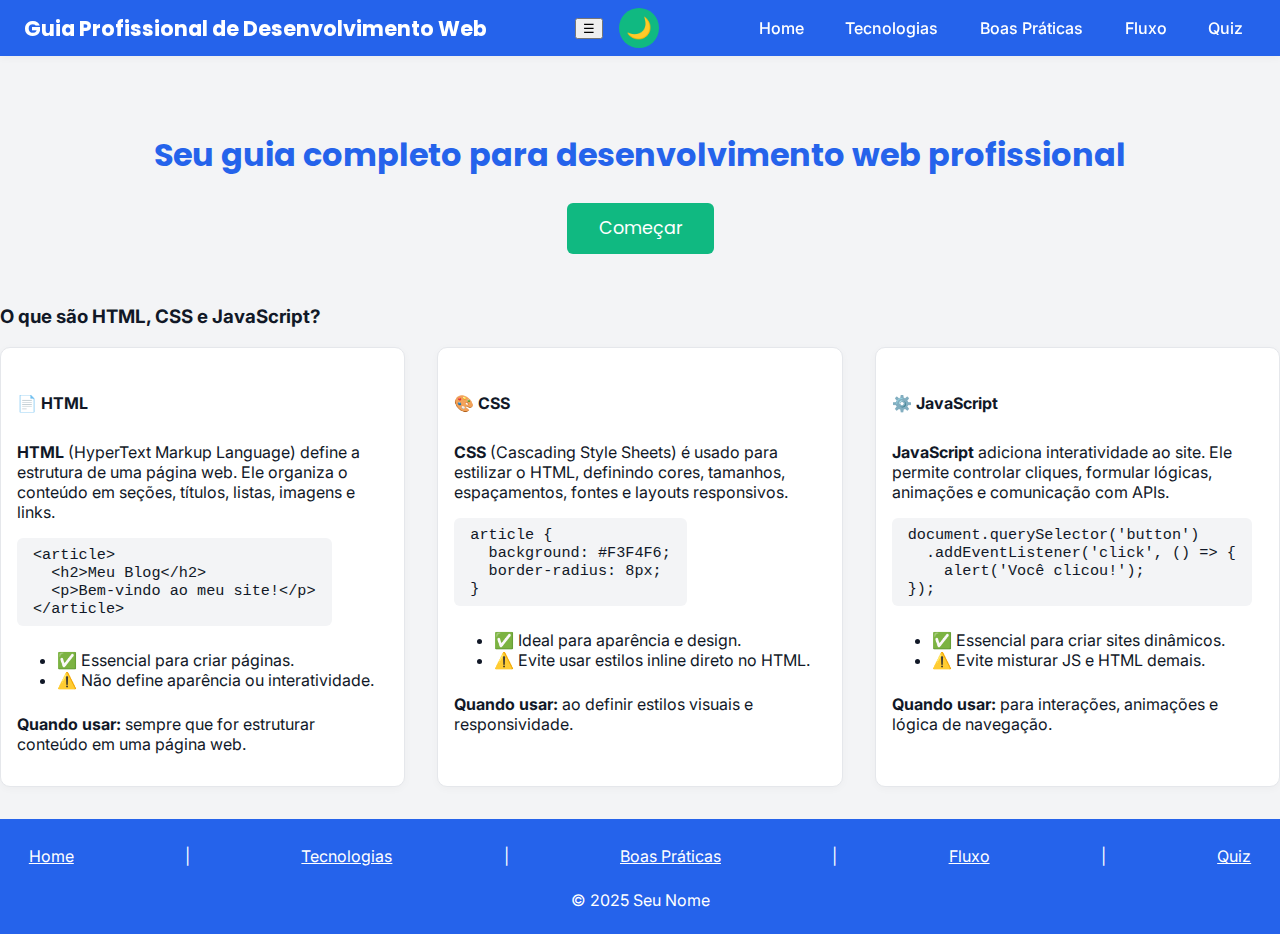
<file: index.html>
<!DOCTYPE html>
<html lang="pt-BR">
<head>
  <meta charset="UTF-8" />
  <meta name="viewport" content="width=device-width, initial-scale=1" />
  <title>Guia Profissional de Desenvolvimento Web</title>
  <link rel="stylesheet" href="css/styles.css" />
  <link href="https://fonts.googleapis.com/css2?family=Inter&family=Poppins&display=swap" rel="stylesheet" />
</head>
<body>
  <header>
    <nav>
      <h1>Guia Profissional de Desenvolvimento Web</h1>
      <div style="display: flex; gap: 1rem; align-items: center;">
        <button aria-label="Abrir menu" id="btn-menu">&#9776;</button>
        <button aria-label="Alternar tema claro/escuro" id="btn-tema" title="Alternar tema" style="background: var(--color-secondary); color: #fff; border: none; border-radius: 50%; width: 40px; height: 40px; font-size: 1.3rem; cursor: pointer; display: flex; align-items: center; justify-content: center;">
          <span id="icon-tema">🌙</span>
        </button>
      </div>
      <ul id="menu" hidden>
        <li><a href="index.html">Home</a></li>
        <li><a href="tecnologias.html">Tecnologias</a></li>
        <li><a href="boas-praticas.html">Boas Práticas</a></li>
        <li><a href="fluxo.html">Fluxo</a></li>
        <li><a href="quiz.html">Quiz</a></li>
      </ul>
    </nav>
  </header>

  <main>
    <section id="hero">
      <h2>Seu guia completo para desenvolvimento web profissional</h2>
      <button id="btn-comecar">Começar</button>
    </section>

    <section id="introducao" class="cards-section">
      <div class="container">
        <h3 class="section-title">O que são HTML, CSS e JavaScript?</h3>
        <div class="cards">
          
          <!-- CARD HTML -->
          <article class="card">
            <h4><span aria-hidden="true" class="card-icon">📄</span> HTML</h4>
            <p><strong>HTML</strong> (HyperText Markup Language) define a estrutura de uma página web. Ele organiza o conteúdo em seções, títulos, listas, imagens e links.</p>
            <pre><code>&lt;article&gt;
  &lt;h2&gt;Meu Blog&lt;/h2&gt;
  &lt;p&gt;Bem-vindo ao meu site!&lt;/p&gt;
&lt;/article&gt;</code></pre>
            <ul class="card-dicas">
              <li>✅ Essencial para criar páginas.</li>
              <li>⚠️ Não define aparência ou interatividade.</li>
            </ul>
            <p><strong>Quando usar:</strong> sempre que for estruturar conteúdo em uma página web.</p>
          </article>

          <!-- CARD CSS -->
          <article class="card">
            <h4><span aria-hidden="true" class="card-icon">🎨</span> CSS</h4>
            <p><strong>CSS</strong> (Cascading Style Sheets) é usado para estilizar o HTML, definindo cores, tamanhos, espaçamentos, fontes e layouts responsivos.</p>
            <pre><code>article {
  background: #F3F4F6;
  border-radius: 8px;
}</code></pre>
            <ul class="card-dicas">
              <li>✅ Ideal para aparência e design.</li>
              <li>⚠️ Evite usar estilos inline direto no HTML.</li>
            </ul>
            <p><strong>Quando usar:</strong> ao definir estilos visuais e responsividade.</p>
          </article>

          <!-- CARD JavaScript -->
          <article class="card">
            <h4><span aria-hidden="true" class="card-icon">⚙️</span> JavaScript</h4>
            <p><strong>JavaScript</strong> adiciona interatividade ao site. Ele permite controlar cliques, formular lógicas, animações e comunicação com APIs.</p>
            <pre><code>document.querySelector('button')
  .addEventListener('click', () =&gt; {
    alert('Você clicou!');
});</code></pre>
            <ul class="card-dicas">
              <li>✅ Essencial para criar sites dinâmicos.</li>
              <li>⚠️ Evite misturar JS e HTML demais.</li>
            </ul>
            <p><strong>Quando usar:</strong> para interações, animações e lógica de navegação.</p>
          </article>

        </div>
      </div>
    </section>
  </main>

  <footer>
    <nav>
      <a href="index.html">Home</a> |
      <a href="tecnologias.html">Tecnologias</a> |
      <a href="boas-praticas.html">Boas Práticas</a> |
      <a href="fluxo.html">Fluxo</a> |
      <a href="quiz.html">Quiz</a>
    </nav>
    <p>© 2025 Seu Nome</p>
  </footer>

  <script src="js/app.js"></script>
</body>
</html>
</file>
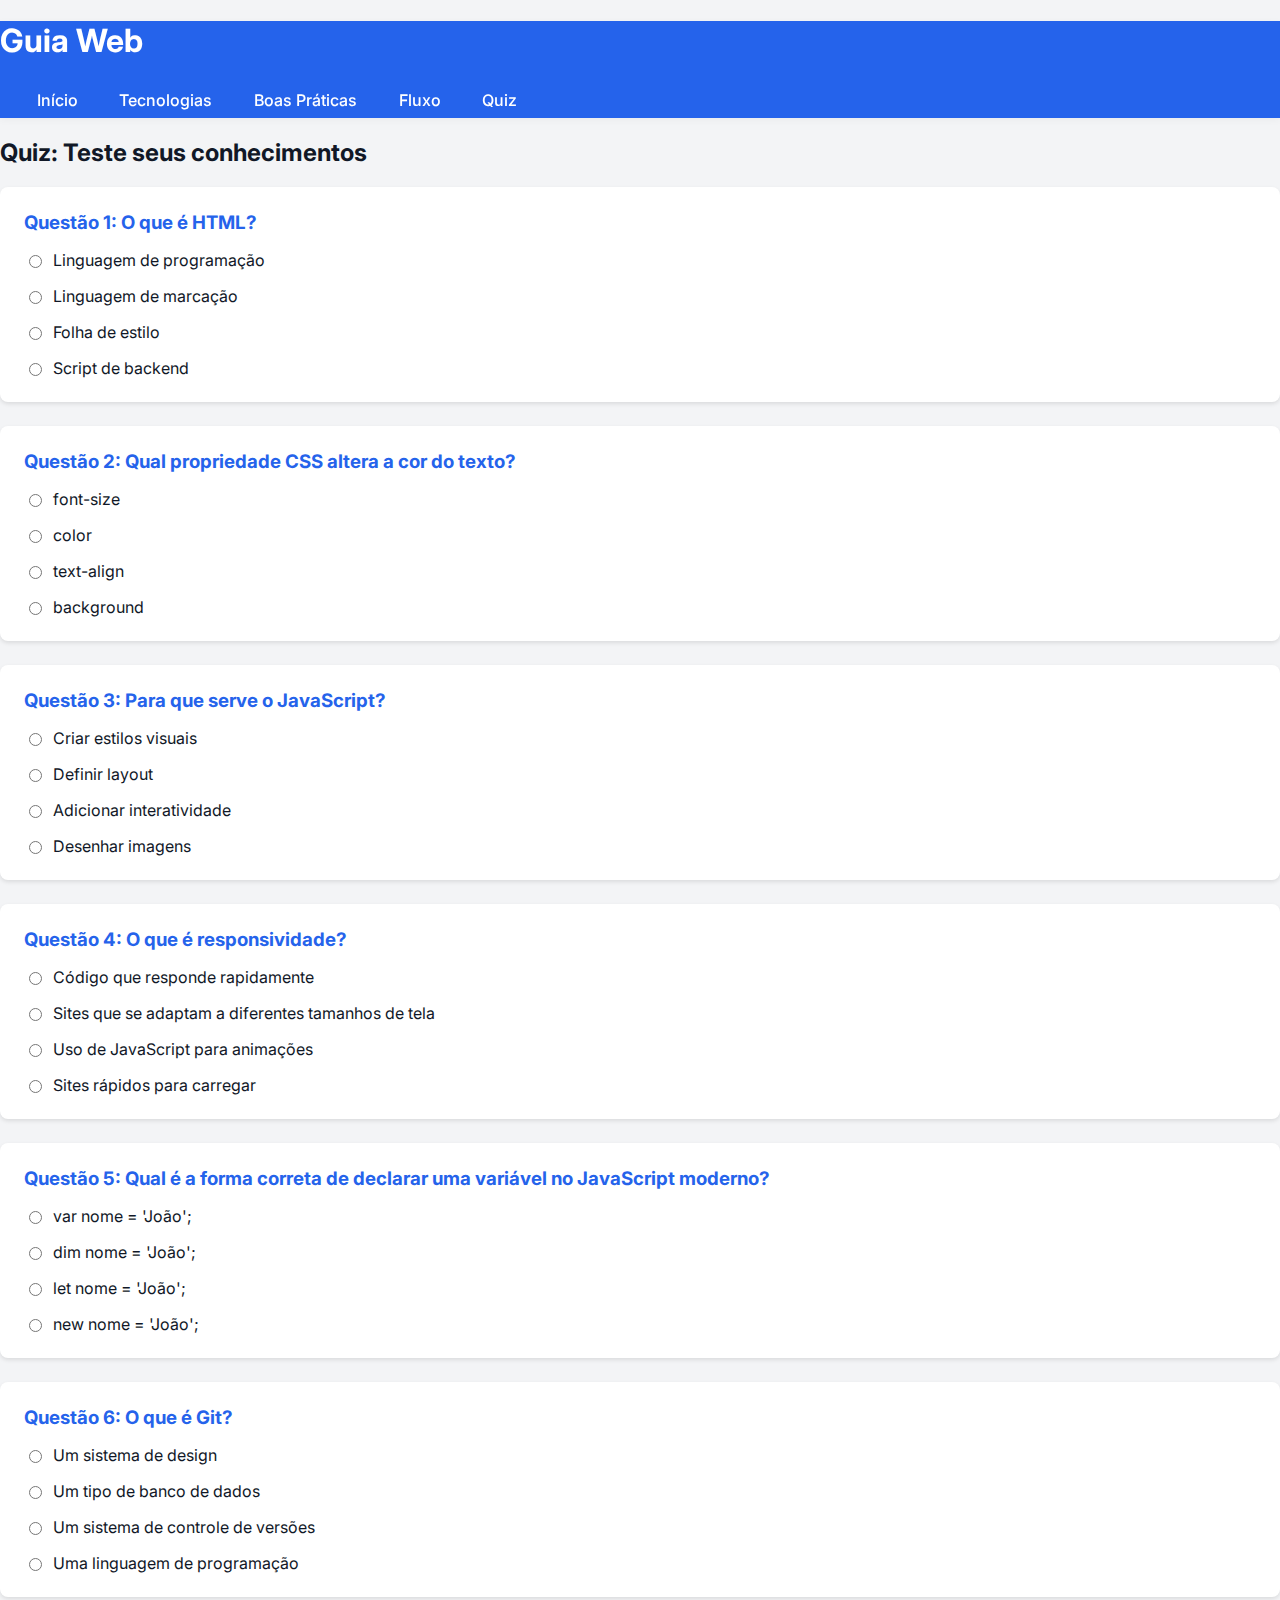
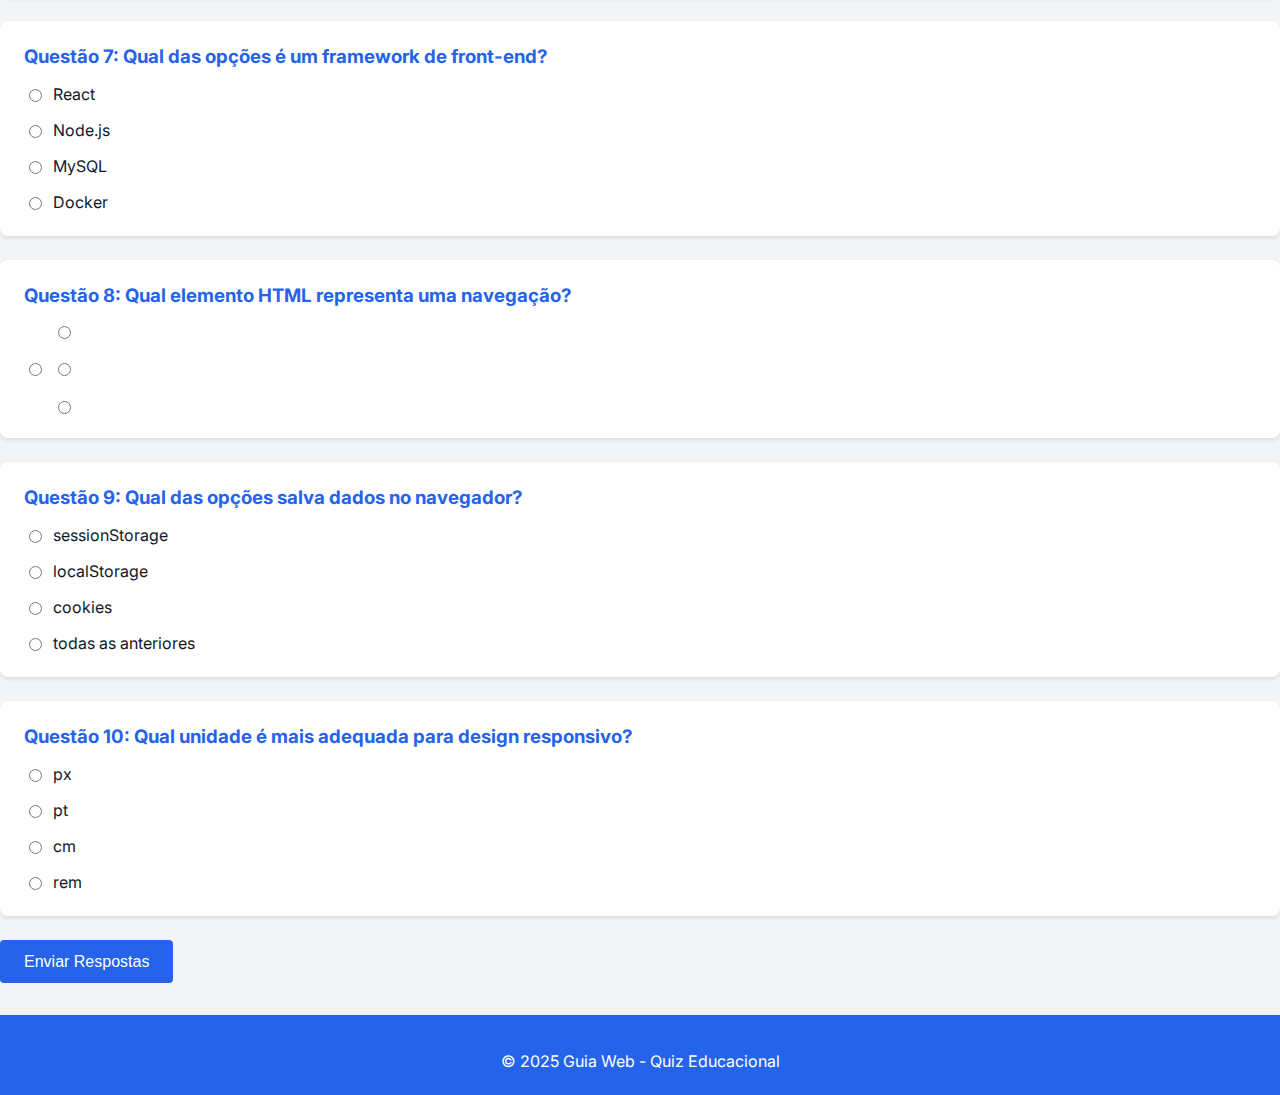
<file: quiz.html>
<!DOCTYPE html>
<html lang="pt-BR">
<head>
  <meta charset="UTF-8" />
  <meta name="viewport" content="width=device-width, initial-scale=1.0"/>
  <title>Quiz | Guia Web</title>
  <link rel="stylesheet" href="css/styles.css" />
  <link href="https://fonts.googleapis.com/css2?family=Inter&family=Poppins:wght@600&display=swap" rel="stylesheet">
</head>
<body>
  <header class="header">
    <div class="container header-wrapper">
      <h1 class="logo">Guia Web</h1>
      <nav class="nav">
        <ul>
          <li><a href="index.html">Início</a></li>
          <li><a href="tecnologias.html">Tecnologias</a></li>
          <li><a href="boas-praticas.html">Boas Práticas</a></li>
          <li><a href="fluxo.html">Fluxo</a></li>
          <li><a href="quiz.html">Quiz</a></li>
        </ul>
      </nav>
    </div>
  </header>

  <main class="container">
    <section id="quiz">
      <h2>Quiz: Teste seus conhecimentos</h2>
      <form id="quiz-form">
        <!-- Perguntas serão inseridas aqui via JS -->
      </form>
      <button id="submit-quiz" class="btn-primaria">Enviar Respostas</button>
      <div id="quiz-result" class="quiz-result" hidden></div>
      <button id="restart-quiz" hidden>Reiniciar Quiz</button>
    </section>
  </main>

  <footer class="footer">
    <div class="container">
      <p>© 2025 Guia Web - Quiz Educacional</p>
    </div>
  </footer>

  <script src="js/app.js"></script>
  <script src="js/quiz.js"></script>
</body>
</html>
</file>
<file: css/styles.css>
body.dark header,
body.dark nav {
  background: #1e293b;
  color: #F3F4F6;
}
body.dark nav ul li a {
  color: #F3F4F6;
}
body.dark nav ul li a:hover {
  background: #334155;
}
body.dark #hero {
  background: #1e293b;
  color: #F3F4F6;
}
body.dark #o-que-e {
  background: #1e293b;
  color: #F3F4F6;
}
body.dark .cards article {
  background: #111827;
  border-color: #334155;
  color: #F3F4F6;
}
body.dark .cards h3 {
  color: var(--color-secondary);
}
body.dark pre {
  background: #334155;
  color: #F3F4F6;
}
body.dark footer {
  background: #1e293b;
  color: #F3F4F6;
}
body.dark footer a {
  color: #10B981;
}

/* Estilos do Quiz */
.question {
  background: #fff;
  border-radius: 8px;
  padding: 1.5rem;
  margin-bottom: 1.5rem;
  box-shadow: 0 2px 4px rgba(0,0,0,0.1);
}

.question h3 {
  color: var(--color-primary);
  margin-top: 0;
  margin-bottom: 1rem;
}

.options {
  display: flex;
  flex-direction: column;
  gap: 1rem;
}

.option {
  display: flex;
  align-items: center;
  gap: 0.5rem;
}

.option label {
  cursor: pointer;
}

.quiz-result {
  background: var(--color-secondary);
  color: white;
  padding: 1.5rem;
  border-radius: 8px;
  margin: 2rem 0;
}

#submit-quiz, #restart-quiz {
  background: var(--color-primary);
  color: white;
  border: none;
  padding: 0.8rem 1.5rem;
  border-radius: 4px;
  cursor: pointer;
  font-size: 1rem;
  transition: background-color 0.3s;
}

#submit-quiz:hover, #restart-quiz:hover {
  background: var(--color-primary-dark);
}

#restart-quiz {
  background: var(--color-secondary);
}

/* Tema escuro para o Quiz */
body.dark .question {
  background: #1e293b;
  color: #F3F4F6;
}

body.dark .quiz-result {
  background: #334155;
}

.explicacoes {
  margin-top: 2rem;
}

.questao-revisao {
  background: #fff;
  border-radius: 8px;
  padding: 1rem;
  margin: 1rem 0;
  border-left: 4px solid;
}

.questao-revisao.correta {
  border-color: #10B981;
  background: #ECFDF5;
}

.questao-revisao.incorreta {
  border-color: #EF4444;
  background: #FEF2F2;
}

.questao-revisao h5 {
  margin: 0 0 1rem 0;
  color: var(--color-primary);
}

body.dark .questao-revisao {
  background: #1e293b;
}

body.dark .questao-revisao.correta {
  background: #064E3B;
}

body.dark .questao-revisao.incorreta {
  background: #7F1D1D;
}

/* Variáveis de tema claro */
:root {
  --color-primary: #2563EB;
  --color-secondary: #10B981;
  --color-text: #111827;
  --color-bg-light: #F3F4F6;
  --color-bg-dark: #111827;
  --color-border: #E5E7EB;
  --font-title: 'Poppins', sans-serif;
  --font-text: 'Inter', sans-serif;
}

body {
  background: var(--color-bg-light);
  color: var(--color-text);
  font-family: var(--font-text);
  margin: 0;
  padding: 0;
  min-height: 100vh;
  transition: background 0.3s, color 0.3s;
}

body.dark {
  background: var(--color-bg-dark);
  color: #F3F4F6;
}

header {
  position: sticky;
  top: 0;
  background: var(--color-primary);
  color: #fff;
  z-index: 100;
  box-shadow: 0 2px 8px rgba(0,0,0,0.04);
}
nav {
  display: flex;
  align-items: center;
  justify-content: space-between;
  padding: 0.5rem 1.5rem;
}
nav h1 {
  font-family: var(--font-title);
  font-size: 1.3rem;
  margin: 0;
}
#menu-toggle {
  background: none;
  border: none;
  color: #fff;
  font-size: 2rem;
  cursor: pointer;
  display: none;
}

@media (max-width: 768px) {
  #menu-toggle {
    display: block;
  }
  
  nav ul {
    display: none !important;
    position: absolute;
    top: 100%;
    left: 0;
    right: 0;
    background: var(--color-primary);
    flex-direction: column;
    padding: 1rem;
  }

  nav ul.active {
    display: flex !important;
  }
}
nav ul {
  list-style: none;
  display: flex;
  gap: 1rem;
  margin: 0;
  padding: 0;
}
nav ul li a {
  color: #fff;
  text-decoration: none;
  font-weight: 500;
  padding: 0.5rem 0.8rem;
  border-radius: 4px;
  transition: background 0.2s;
}
nav ul li a:focus {
  outline: 2px solid var(--color-secondary);
  outline-offset: 2px;
}
nav ul li a:hover {
  background: var(--color-secondary);
}

@media (max-width: 700px) {
  #btn-menu {
    display: block;
  }
  nav ul {
    flex-direction: column;
    position: absolute;
    top: 60px;
    right: 0;
    background: var(--color-primary);
    width: 180px;
    box-shadow: 0 2px 8px rgba(0,0,0,0.08);
    padding: 1rem 0;
  }
  nav ul[hidden] {
    display: none;
  }
}

#hero {
  display: flex;
  flex-direction: column;
  align-items: center;
  justify-content: center;
  padding: 3rem 1rem 2rem 1rem;
  background: var(--color-bg-light);
}
#hero h2 {
  font-family: var(--font-title);
  font-size: 2rem;
  color: var(--color-primary);
  margin-bottom: 1.5rem;
  text-align: center;
}
#btn-comecar {
  background: var(--color-secondary);
  color: #fff;
  border: none;
  border-radius: 6px;
  padding: 0.8rem 2rem;
  font-size: 1.1rem;
  cursor: pointer;
  font-family: var(--font-title);
  transition: background 0.2s;
}
#btn-comecar:focus {
  outline: 2px solid var(--color-primary);
}
#btn-comecar:hover {
  background: #059669;
}

#o-que-e {
  padding: 2rem 1rem;
  background: var(--color-bg-light);
}
#o-que-e h2 {
  font-family: var(--font-title);
  color: var(--color-primary);
  font-size: 1.5rem;
  margin-bottom: 2rem;
  text-align: center;
}
.cards {
  display: grid;
  grid-template-columns: repeat(auto-fit, minmax(260px, 1fr));
  gap: 2rem;
}
.cards article {
  background: #fff;
  border: 1px solid var(--color-border);
  border-radius: 10px;
  box-shadow: 0 2px 8px rgba(0,0,0,0.03);
  padding: 1.5rem 1rem;
  display: flex;
  flex-direction: column;
  align-items: flex-start;
  transition: transform 0.2s, box-shadow 0.2s;
}
.cards article:hover {
  transform: translateY(-4px) scale(1.02);
  box-shadow: 0 4px 16px rgba(37,99,235,0.08);
}
.cards h3 {
  font-family: var(--font-title);
  color: var(--color-secondary);
  margin-bottom: 0.5rem;
}
.cards p {
  margin: 0.5rem 0;
}
pre {
  background: var(--color-bg-light);
  border-radius: 6px;
  padding: 0.5rem 1rem;
  font-size: 0.95rem;
  overflow-x: auto;
  margin: 0.5rem 0;
}
code {
  font-family: 'Fira Mono', 'Consolas', monospace;
}

footer {
  background: var(--color-primary);
  color: #fff;
  text-align: center;
  padding: 1.2rem 0 0.5rem 0;
  margin-top: 2rem;
}
footer nav {
  margin-bottom: 0.5rem;
}
footer a {
  color: #fff;
  text-decoration: underline;
  margin: 0 0.3rem;
}
footer a:focus {
  outline: 2px solid var(--color-secondary);
}

@media (max-width: 500px) {
  #hero h2 {
    font-size: 1.2rem;
  }
  .cards {
    gap: 1rem;
  }
  .cards article {
    padding: 1rem 0.5rem;
  }
}

/* Focus visível para acessibilidade */
a:focus, button:focus, input:focus {
  outline: 2px solid var(--color-secondary);
  outline-offset: 2px;
}
</file>
